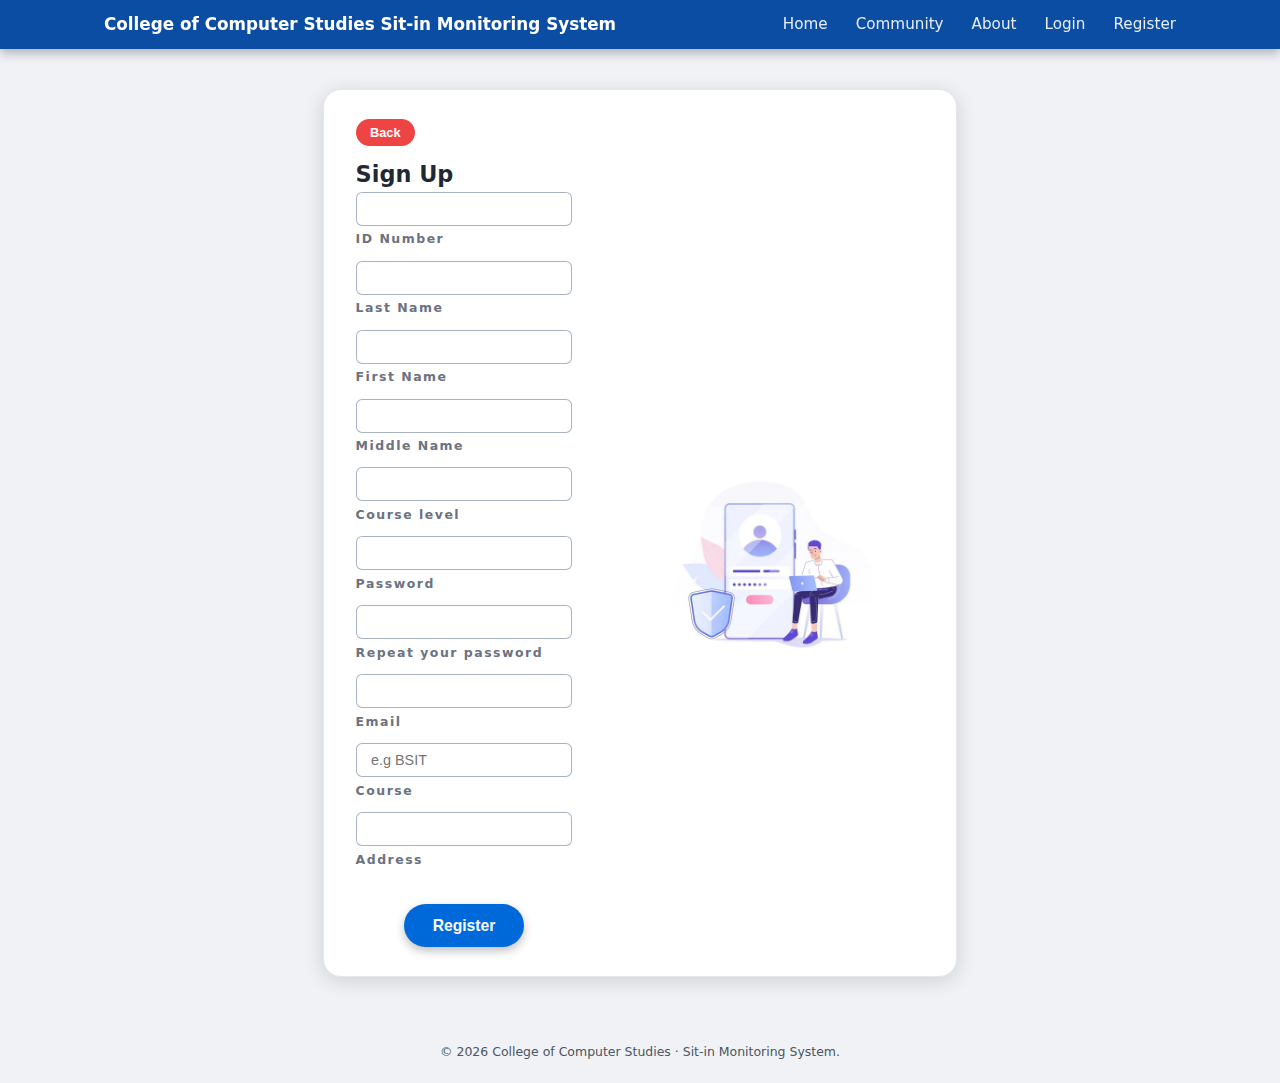
<file: index.html>
<!DOCTYPE html>
<html lang="en">

<head>
  <meta charset="UTF-8" />
  <meta name="viewport" content="width=device-width, initial-scale=1.0" />
  <title>CCS Sit‑in | Radiant Landing</title>
  <link rel="stylesheet" href="Sit-in/styles.css" />
  <link rel="stylesheet" href="styles.css" />
</head>

<body>
  <div class="page-shell">
    <!-- Top navigation -->
    <header class="nav">
      <div class="nav-inner">
        <a href="index.html" class="nav-brand">
          College of Computer Studies Sit‑in Monitoring System
        </a>
        <nav class="nav-links">
          <a href="index.html" class="nav-link nav-link">Home</a>
          <a href="#community" class="nav-link">Community</a>
          <a href="#about" class="nav-link">About</a>
          <a href="login.html" class="nav-link">Login</a>
          <a href="#register" class="nav-link">Register</a>
        </nav>
      </div>
    </header>

    <!-- Hero + Registration form -->
    <main class="main">
      <div class="container">
        <section class="hero">  
          <aside class="hero-visual" id="register">
            <div class="card card--centered">
              <button type="button" class="btn btn-back" onclick="history.back()">
                Back
              </button>
              <h2 class="card-title">Sign Up</h2>
          
              <div class="card-content">
              <form id="registration-form" class="form-grid form-grid--single form--labels-below" novalidate>
                <div class="field">
                  <label for="studentId">ID Number</label>
                  <input
                    id="studentId"
                    name="studentId"
                    type="text"
                    class="input"
                    required
                  />
                </div>

                <div class="field">
                  <label for="fullName">Last Name</label>
                  <input
                    id="lastName"
                    name="lastName"
                    type="text"
                    class="input"
                    required
                  />
                </div>

                <div class="field">
                  <label for="fullName">First Name</label>
                  <input
                    id="firstName"
                    name="firstName"
                    type="text"
                    class="input"
                    required
                  />
                </div>

                <div class="field">
                  <label for="fullName">Middle Name</label>
                  <input
                    id="middleName"
                    name="middleName"
                    type="text"
                    class="input"
                    required
                  />
                </div>

                <div class="field">
                  <label for="course">Course level</label>
                  <input
                    id="course"
                    name="course"
                    type="text"
                    class="input"
                    required
                  />
                </div>

                <div class="field">
                  <label for="course">Password</label>
                  <input
                    id="password"
                    name="password"
                    type="password"
                    class="input"
                    required
                  />
                </div>

                <div class="field">
                  <label for="course">Repeat your password</label>
                  <input
                    id="password"
                    name="password"
                    type="text"
                    class="input"
                    required
                  />
                </div>

                <div class="field">
                  <label for="email">Email</label>
                  <input
                    id="email"
                    name="email"
                    type="email"
                    class="input"
                    required
                  />
                </div>

                <div class="field">
                  <label for="password">Course</label>
                  <input
                    id="password"
                    name="password"
                    type="password"
                    class="input"
                    minlength="6"
                    placeholder="e.g BSIT"
                    required
                  />
                </div>

                <div class="field">
                  <label for="confirmPassword">Address</label>
                  <input
                    id="addreess"
                    name="address"
                    type="password"
                    class="input"
                    required
                  />
                </div>

                <div class="form-footer">
                  <button type="submit" class="btn btn-primary btn-lg">
                    Register
                  </button>
                </div>
              </form>
              <div class="card-visual" aria-hidden="true">
                <img src="image/vector image.jpg" alt="Registration illustration" />
              </div>
              </div>
            </div>
          </aside>
        </section>

        <!-- Simple anchor targets for nav links -->
        <section id="community" aria-label="Community information" hidden></section>
        <section id="about" aria-label="About CCS Sit‑in Monitoring System" hidden></section>
      </div>
    </main>

    <footer class="footer">
      &copy; <span data-year></span> College of Computer Studies · Sit‑in Monitoring System.
    </footer>
  </div>

  <script src="assets/app.js"></script>
</body>

</html>
</file>
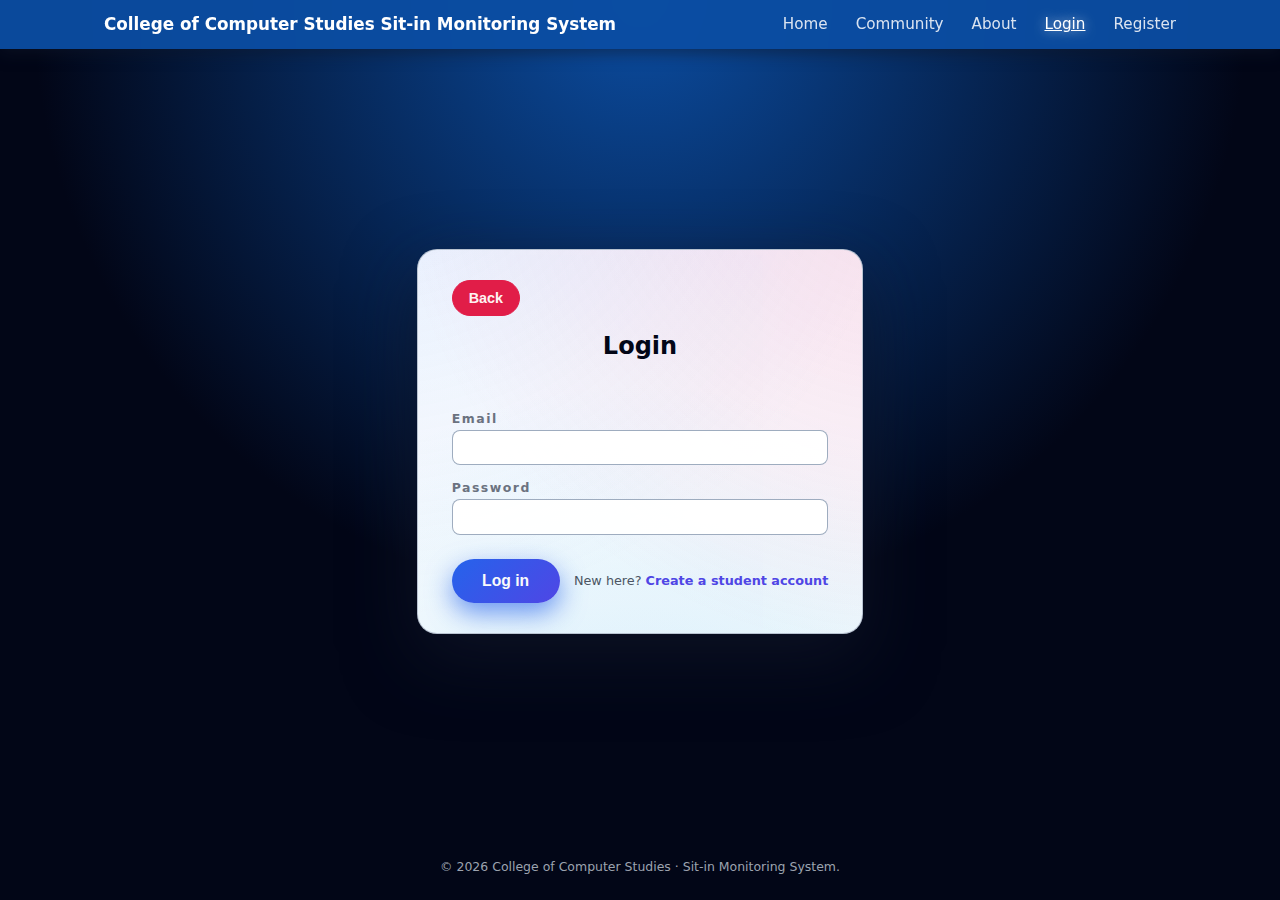
<file: login.html>
<!DOCTYPE html>
<html lang="en">

<head>
  <meta charset="UTF-8" />
  <meta name="viewport" content="width=device-width, initial-scale=1.0" />
  <title>CCS Sit‑in | Login</title>
  <link rel="stylesheet" href="assets/styles.css" />
</head>

<body>
  <div class="page-shell">
    <header class="nav">
      <div class="nav-inner">
        <a href="index.html" class="nav-brand">
          College of Computer Studies Sit‑in Monitoring System
        </a>
        <nav class="nav-links">
          <a href="index.html" class="nav-link">Home</a>
          <a href="#" class="nav-link">Community</a>
          <a href="#" class="nav-link">About</a>
          <a href="login.html" class="nav-link nav-link--active">Login</a>
          <a href="register.html" class="nav-link">Register</a>
        </nav>
      </div>
    </header>

    <main class="main">
      <div class="auth-layout">
        <section class="card">
          <button type="button" class="btn btn-outline" onclick="history.back()" style="margin-bottom: 1rem; padding-inline: 1rem; background:#e11d48; border-color:#e11d48;">
            Back
          </button>
          <h2 class="card-title" style="text-align: center; margin-bottom: 1.4rem;">Login</h2>

          <div id="loginStatus"></div>

          <form id="loginForm" class="form" novalidate>
            <div class="form-grid form-grid--single">
              <div class="field">
                <label for="email">Email</label>
                <input class="input" type="email" id="email" name="email" required />
              </div>
              <div class="field">
                <label for="password">Password</label>
                <input class="input" type="password" id="password" name="password" required />
              </div>
            </div>

            <div class="form-footer">
              <button type="submit" class="btn btn-primary btn-lg">Log in</button>
              <p class="muted-link">
                New here?
                <a href="register.html">Create a student account</a>
              </p>
            </div>
          </form>
        </section>
      </div>
    </main>

    <footer class="footer">
      &copy; <span data-year></span> College of Computer Studies · Sit‑in Monitoring System.
    </footer>
  </div>

  <script src="assets/app.js"></script>
</body>

</html>
</file>
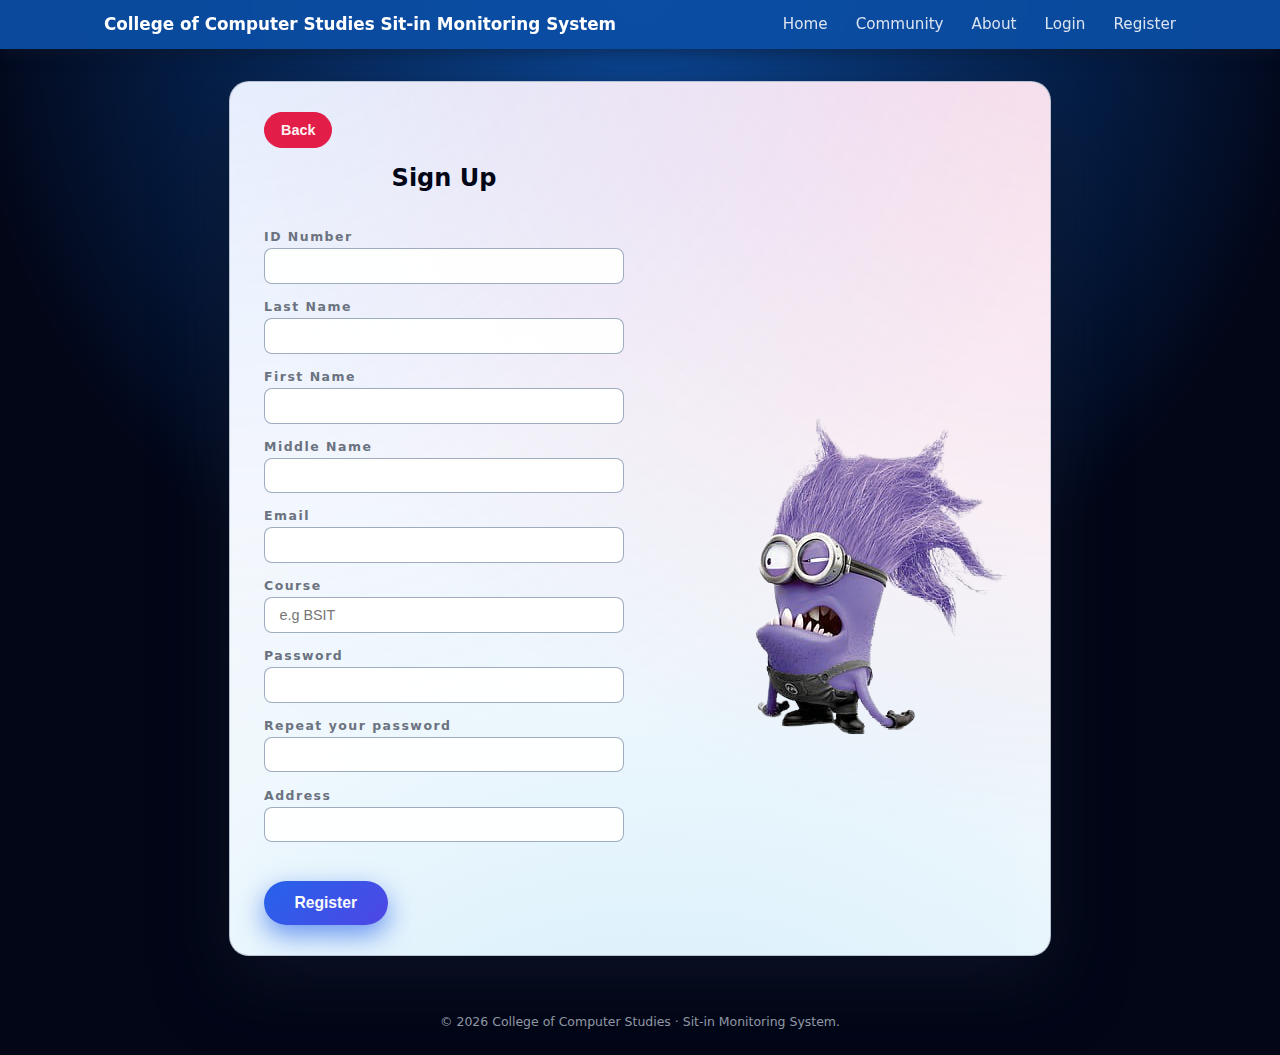
<file: register.html>
<!DOCTYPE html>
<html lang="en">

<head>
  <meta charset="UTF-8" />
  <meta name="viewport" content="width=device-width, initial-scale=1.0" />
  <title>CCS Sit‑in | Register</title>
  <link rel="stylesheet" href="assets/styles.css" />
</head>

<body>
  <div class="page-shell">
    <!-- Top navigation -->
    <header class="nav">
      <div class="nav-inner">
        <a href="index.html" class="nav-brand">
          College of Computer Studies Sit‑in Monitoring System
        </a>
        <nav class="nav-links">
          <a href="index.html" class="nav-link nav-link">Home</a>
          <a href="#community" class="nav-link">Community</a>
          <a href="#about" class="nav-link">About</a>
          <a href="login.html" class="nav-link">Login</a>
          <a href="#register" class="nav-link">Register</a>
        </nav>
      </div>
    </header>

    <!-- Hero + Registration form -->
    <main class="main">
      <div class="auth-layout">
        <section class="card">
              <button type="button" class="btn btn-outline" onclick="history.back()" style="margin-bottom: 1rem; padding-inline: 1rem; background:#e11d48; border-color:#e11d48;">
                Back
              </button>
              <div style="display: grid; grid-template-columns: 1fr 1fr; gap: 2rem; align-items: center;">
                <div>
                  <h2 class="card-title" style="text-align: center; margin-bottom: 1.4rem;">Sign Up</h2>
              
              <form id="registration-form" class="form form-grid form-grid--single" novalidate>
                <div id="registerStatus"></div>
                
                <div class="field">
                  <label for="studentId">ID Number</label>
                  <input
                    id="studentId"
                    name="studentId"
                    type="text"
                    class="input"
                    required
                  />
                </div>

                <div class="field">
                  <label for="lastName">Last Name</label>
                  <input
                    id="lastName"
                    name="lastName"
                    type="text"
                    class="input"
                    required
                  />
                </div>

                <div class="field">
                  <label for="firstName">First Name</label>
                  <input
                    id="firstName"
                    name="firstName"
                    type="text"
                    class="input"
                    required
                  />
                </div>

                <div class="field">
                  <label for="middleName">Middle Name</label>
                  <input
                    id="middleName"
                    name="middleName"
                    type="text"
                    class="input"
                    required
                  />
                </div>

                <div class="field">
                  <label for="email">Email</label>
                  <input
                    id="email"
                    name="email"
                    type="email"
                    class="input"
                    required
                  />
                </div>

                <div class="field">
                  <label for="course">Course</label>
                  <input
                    id="course"
                    name="course"
                    type="text"
                    class="input"
                    minlength="6"
                    placeholder="e.g BSIT"
                    required
                  />
                </div>

                <div class="field">
                  <label for="password">Password</label>
                  <input
                    id="password"
                    name="password"
                    type="password"
                    class="input"
                    required
                  />
                </div>

                <div class="field">
                  <label for="confirmPassword">Repeat your password</label>
                  <input
                    id="confirmPassword"
                    name="confirmPassword"
                    type="password"
                    class="input"
                    required
                  />
                </div>

                <div class="field">
                  <label for="address">Address</label>
                  <input
                    id="addreess"
                    name="address"
                    type="text"
                    class="input"
                    required
                  />
                </div>

                <div class="form-footer">
                  <button type="submit" class="btn btn-primary btn-lg">
                    Register
                  </button>
                </div>
              </form>
                </div>
                <div class="card-visual" aria-hidden="true">
                  <img src="image/minion.png" alt="Registration illustration" style="max-width: 100%; height: auto; border-radius: 8px;" />
                </div>
              </div>
        </section>
      </div>
    </main>

    <footer class="footer">
      &copy; <span data-year></span> College of Computer Studies · Sit‑in Monitoring System.
    </footer>
  </div>

  <script src="assets/app.js"></script>
</body>

</html>
</file>
<file: Sit-in/styles.css>
/* Base layout */
*,
*::before,
*::after {
  box-sizing: border-box;
  margin: 0;
  padding: 0;
}

body {
  font-family: system-ui, -apple-system, BlinkMacSystemFont, "Segoe UI", sans-serif;
  background: #f0f2f5;
  min-height: 100vh;
  color: #1f2933;
}

a {
  text-decoration: none;
  color: inherit;
}

.page-shell {
  min-height: 100vh;
  display: flex;
  flex-direction: column;
}

/* Top blue bar – matches screenshot style */
.nav {
  position: sticky;
  top: 0;
  z-index: 20;
  background: #0b4da2;
  color: #ffffff;
  box-shadow: 0 4px 10px rgba(15, 23, 42, 0.3);
}

.nav-inner {
  max-width: 1120px;
  margin: 0 auto;
  padding: 0.9rem 1.5rem;
  display: flex;
  align-items: center;
  justify-content: space-between;
}

/* Site title on the left */
.nav-brand {
  font-weight: 600;
  font-size: 1.05rem;
}

.nav-brand span {
  font-weight: 500;
}

.nav-links {
  display: flex;
  align-items: center;
  gap: 1.75rem;
  font-size: 0.95rem;
}

.nav-link {
  font-size: 0.95rem;
  opacity: 0.9;
  transition: opacity 0.15s ease;
}

.nav-link:hover,
.nav-link--active {
  opacity: 1;
  text-decoration: underline;
}

.nav-cta {
  display: flex;
  gap: 0.75rem;
}

.btn {
  display: inline-flex;
  align-items: center;
  justify-content: center;
  border-radius: 999px;
  padding: 0.55rem 1.2rem;
  border: none;
  font-weight: 600;
  cursor: pointer;
  font-size: 0.9rem;
  transition: transform 0.15s ease, box-shadow 0.15s ease, background 0.15s ease,
    color 0.15s ease;
}

.btn-outline {
  background: transparent;
  color: #ffffff;
  border: 1px solid rgba(255, 255, 255, 0.7);
}

.btn-outline:hover {
  background: rgba(15, 23, 42, 0.35);
  box-shadow: 0 10px 22px rgba(15, 23, 42, 0.38);
  transform: translateY(-1px);
}

.btn-primary {
  background: #0069d9;
  color: #f9fafb;
  box-shadow: 0 4px 10px rgba(0, 0, 0, 0.25);
}

.btn-primary:hover {
  transform: translateY(-1px);
  box-shadow: 0 18px 38px rgba(79, 70, 229, 0.7);
}

.btn-lg {
  padding: 0.8rem 1.8rem;
  font-size: 0.98rem;
}

.main {
  flex: 1;
  display: flex;
  align-items: center;
  justify-content: center;
  padding: 2.5rem 1.5rem 3rem;
}

.container {
  width: 100%;
  max-width: 1120px;
  display: grid;
  gap: 2.5rem;
}

/* Landing page – simple white panel like the screenshot */
.landing-main {
  flex: 1;
  display: flex;
  align-items: flex-start;
  justify-content: center;
  padding: 2.5rem 1.5rem;
}

.landing-panel {
  width: 100%;
  max-width: 1120px;
  min-height: 420px;
  background: #ffffff;
  border-radius: 0;
  box-shadow: none;
}

.hero {
  display: flex;
  align-items: center;
  justify-content: center;
}

.hero-content {
  color: #0f172a;
}

.hero-eyebrow {
  display: inline-flex;
  align-items: center;
  padding: 0.25rem 0.7rem;
  border-radius: 999px;
  background: rgba(15, 23, 42, 0.06);
  font-size: 0.78rem;
  text-transform: none;
  letter-spacing: 0.08em;
  color: #4b5563;
  gap: 0.45rem;
}

.hero-eyebrow-dot {
  width: 7px;
  height: 7px;
  border-radius: 999px;
  background: conic-gradient(from 0deg, #22c55e, #facc15, #ef4444, #22c55e);
}

.hero-title {
  margin-top: 1.1rem;
  font-size: clamp(2.2rem, 2.7vw + 1rem, 3.1rem);
  line-height: 1.05;
  font-weight: 800;
}

.hero-title span {
  background: linear-gradient(90deg, #f97316, #ec4899, #6366f1);
  background-clip: text;
  -webkit-background-clip: text;
  color: transparent;
}

.hero-subtitle {
  margin-top: 0.85rem;
  font-size: 0.98rem;
  max-width: 30rem;
  color: #4b5563;
}

.hero-metrics {
  display: flex;
  flex-wrap: wrap;
  gap: 1.5rem;
  margin-top: 1.6rem;
}

.metric {
  min-width: 110px;
}

.metric-value {
  font-weight: 800;
  font-size: 1.4rem;
}

.metric-label {
  font-size: 0.8rem;
  text-transform: none;
  letter-spacing: 0.09em;
  color: #6b7280;
}

.hero-actions {
  display: flex;
  flex-wrap: wrap;
  gap: 1rem;
  margin-top: 2.1rem;
  align-items: center;
}

.hero-note {
  font-size: 0.8rem;
  color: #4b5563;
}

.hero-visual {
  justify-self: center;
  display: flex;
  justify-content: center;
}

.glass-card {
  border-radius: 24px;
  padding: 1.7rem;
  background: radial-gradient(circle at top left, rgba(255, 255, 255, 0.85), rgba(255, 255, 255, 0.7));
  box-shadow: 0 24px 60px rgba(15, 23, 42, 0.35);
  border: 1px solid rgba(148, 163, 184, 0.4);
  position: relative;
  overflow: hidden;
}

.glass-card::before {
  content: "";
  position: absolute;
  inset: -120px;
  background-image: radial-gradient(circle at 15% 15%, rgba(59, 130, 246, 0.16), transparent 60%),
    radial-gradient(circle at 80% 0%, rgba(236, 72, 153, 0.2), transparent 55%),
    radial-gradient(circle at 30% 120%, rgba(249, 115, 22, 0.25), transparent 60%);
  opacity: 0.9;
  pointer-events: none;
}

.glass-inner {
  position: relative;
  display: grid;
  gap: 1.1rem;
  color: #0f172a;
}

.glow-pill {
  display: inline-flex;
  align-items: center;
  gap: 0.4rem;
  padding: 0.3rem 0.8rem;
  border-radius: 999px;
  background: rgba(15, 23, 42, 0.65);
  color: #e5e7eb;
  font-size: 0.75rem;
  width: fit-content;
}

.glow-pill-dot {
  width: 9px;
  height: 9px;
  border-radius: 999px;
  background: radial-gradient(circle at 30% 30%, #bbf7d0 0, #22c55e 35%, #15803d 100%);
  box-shadow: 0 0 10px rgba(22, 163, 74, 0.8);
}

.session-stat {
  display: flex;
  justify-content: space-between;
  align-items: baseline;
}

.session-stat-main {
  font-weight: 700;
  font-size: 2.1rem;
}

.session-stat-label {
  font-size: 0.85rem;
  color: #6b7280;
}

.session-badges {
  display: flex;
  flex-wrap: wrap;
  gap: 0.4rem;
  margin-top: 0.6rem;
}

.session-badge {
  font-size: 0.7rem;
  padding: 0.2rem 0.7rem;
  border-radius: 999px;
  background: rgba(15, 23, 42, 0.06);
  color: #374151;
}

.avatar-row {
  display: flex;
  align-items: center;
  justify-content: space-between;
  margin-top: 1.4rem;
}

.avatars {
  display: flex;
}

.avatar {
  width: 32px;
  height: 32px;
  border-radius: 999px;
  border: 2px solid #f9fafb;
  background: linear-gradient(135deg, #4f46e5, #a855f7);
  display: flex;
  align-items: center;
  justify-content: center;
  color: #f9fafb;
  font-size: 0.8rem;
  font-weight: 600;
  box-shadow: 0 8px 18px rgba(55, 65, 81, 0.4);
}

.avatar:nth-child(2) {
  background: linear-gradient(135deg, #ec4899, #f97316);
  transform: translateX(-10px);
}

.avatar:nth-child(3) {
  background: linear-gradient(135deg, #22c55e, #0ea5e9);
  transform: translateX(-20px);
}

.avatar-count {
  font-size: 0.8rem;
  color: #4b5563;
}

.floating-card {
  position: absolute;
  right: 1.4rem;
  bottom: 1.6rem;
  padding: 0.7rem 0.9rem;
  border-radius: 16px;
  background: rgba(15, 23, 42, 0.92);
  color: #e5e7eb;
  font-size: 0.7rem;
  display: flex;
  align-items: center;
  gap: 0.6rem;
  box-shadow: 0 16px 35px rgba(15, 23, 42, 0.8);
}

.floating-dot {
  width: 9px;
  height: 9px;
  border-radius: 999px;
  background: radial-gradient(circle at 30% 30%, #bef264 0, #84cc16 40%, #3f6212 100%);
  box-shadow: 0 0 10px rgba(132, 204, 22, 0.9);
}

.floating-label {
  text-transform: none;
  letter-spacing: 0.12em;
  font-size: 0.65rem;
  opacity: 0.85;
}

/* Forms */
.page-header {
  max-width: 1120px;
  margin: 1.8rem auto 0.75rem;
  padding: 0 1.5rem;
}

.page-kicker {
  font-size: 0.78rem;
  text-transform: none;
  letter-spacing: 0.09em;
  color: #4b5563;
  display: flex;
  align-items: center;
  gap: 0.35rem;
}

.page-kicker-bar {
  width: 26px;
  height: 2px;
  border-radius: 999px;
  background: linear-gradient(90deg, #f97316, #ec4899, #6366f1);
}

.page-title {
  margin-top: 0.55rem;
  font-weight: 800;
  font-size: 1.65rem;
  color: #111827;
}

.auth-layout {
  max-width: 900px;
  margin: 0 auto;
  display: grid;
  grid-template-columns: minmax(0, 3fr) minmax(0, 2.4fr);
  gap: 2.5rem;
  align-items: stretch;
}

.card {
  border-radius: 18px;
  padding: 1.8rem 2rem;
  background: #ffffff;
  box-shadow: 0 4px 20px rgba(15, 23, 42, 0.15);
  border: 1px solid #e5e7eb;
}

.card-title {
  font-size: 1.4rem;
  font-weight: 700;
  margin-bottom: 0.3rem;
}

.card--centered {
  max-width: 480px;
  width: 100%;
  margin: 0 auto;
  text-align: left;
}

.card--centered {
  position: relative;
  overflow: hidden;
  max-width: 760px;
  width: 100%;
  margin: 0 auto;
  text-align: left;
  background: #ffffff;
}

/* Two-column card: form on the left, illustration on the right */
.card-content {
  display: flex;
  gap: 2rem;
  align-items: center;
}
.card-content form {
  flex: 1 1 420px;
}

.card-visual {
  flex: 0 0 320px;
  display: flex;
  align-items: center;
  justify-content: flex-end;
  padding-right: 0.6rem;
}
.card-visual img {
  max-width: 280px;
  height: auto;
  display: block;
  object-fit: contain;
}

.card--centered .form-grid {
  text-align: left;
}

.card--centered .form-footer {
  justify-content: center;
}

.btn-back {
  background: #ef4444;
  color: #ffffff;
  padding: 0.4rem 0.9rem;
  border-radius: 999px;
  font-size: 0.8rem;
  margin-bottom: 0.9rem;
}

.btn-back:hover {
  background: #dc2626;
}

.card-subtitle {
  font-size: 0.9rem;
  color: #4b5563;
  margin-bottom: 1.4rem;
}

.form-grid {
  display: grid;
  gap: 0.9rem 1.1rem;
  grid-template-columns: repeat(2, minmax(0, 1fr));
}

.form-grid--single {
  grid-template-columns: minmax(0, 1fr);
}

.field {
  display: flex;
  flex-direction: column;
  gap: 0.25rem;
}

.form--labels-below .field {
  flex-direction: column-reverse;
  align-items: flex-start;
}

.form--labels-below .field label {
  margin-top: 0.1rem;
}

.field label {
  font-size: 0.78rem;
  font-weight: 600;
  text-transform: none;
  letter-spacing: 0.12em;
  color: #6b7280;
}

.input,
.select {
  border-radius: 6px;
  border: 1px solid rgba(148, 163, 184, 0.8);
  padding: 0.5rem 0.9rem;
  font-size: 0.9rem;
  outline: none;
  background: rgba(255, 255, 255, 0.9);
  transition: border-color 0.15s ease, box-shadow 0.15s ease, background 0.15s ease,
    transform 0.08s ease;
}

.input:focus,
.select:focus {
  border-color: #6366f1;
  box-shadow: 0 0 0 1px rgba(129, 140, 248, 0.9), 0 14px 26px rgba(79, 70, 229, 0.28);
  background: #ffffff;
  transform: translateY(-0.5px);
}

.field-helper {
  font-size: 0.76rem;
  color: #6b7280;
}

.field-error {
  font-size: 0.76rem;
  color: #dc2626;
}

.form-footer {
  margin-top: 1.4rem;
  display: flex;
  justify-content: space-between;
  align-items: center;
  gap: 0.75rem;
  flex-wrap: wrap;
}

.muted-link {
  font-size: 0.8rem;
  color: #4b5563;
}

.muted-link a {
  color: #4f46e5;
  font-weight: 600;
}

.muted-link a:hover {
  text-decoration: underline;
}

.status {
  margin-bottom: 0.9rem;
  font-size: 0.84rem;
  padding: 0.55rem 0.9rem;
  border-radius: 999px;
  display: inline-flex;
  align-items: center;
  gap: 0.55rem;
}

.status--success {
  background: rgba(16, 185, 129, 0.1);
  color: #047857;
}

.status--error {
  background: rgba(239, 68, 68, 0.1);
  color: #b91c1c;
}

.status-dot {
  width: 8px;
  height: 8px;
  border-radius: 999px;
  background: currentColor;
}

.side-panel {
  position: relative;
  padding: 2rem 1.8rem;
  border-radius: 18px;
  background: #f8fafc;
  color: #111827;
  overflow: hidden;
  box-shadow: 0 4px 20px rgba(15, 23, 42, 0.08);
}

.side-panel::before {
  content: "";
  position: absolute;
  inset: -120px;
  background-image: none;
  opacity: 0;
  pointer-events: none;
}

.side-panel-inner {
  position: relative;
}

.side-tag {
  display: inline-flex;
  align-items: center;
  gap: 0.4rem;
  padding: 0.25rem 0.75rem;
  border-radius: 999px;
  background: rgba(15, 23, 42, 0.45);
  font-size: 0.75rem;
}

.side-tag-dot {
  width: 8px;
  height: 8px;
  border-radius: 999px;
  background: #4ade80;
  box-shadow: 0 0 10px rgba(74, 222, 128, 0.95);
}

.side-title {
  margin-top: 1.2rem;
  font-size: 1.5rem;
  font-weight: 700;
}

.side-body {
  margin-top: 0.6rem;
  font-size: 0.9rem;
  color: #e5e7eb;
}

.side-list {
  margin-top: 1.1rem;
  font-size: 0.85rem;
}

.side-list li {
  display: flex;
  align-items: center;
  gap: 0.45rem;
  margin-bottom: 0.45rem;
}

.side-list-bullet {
  width: 8px;
  height: 8px;
  border-radius: 999px;
  background: linear-gradient(135deg, #f97316, #ec4899, #6366f1);
}

.side-footer {
  margin-top: 1.3rem;
  font-size: 0.8rem;
  color: #cbd5f5;
}

.footer {
  padding: 1.2rem 1.5rem 1.5rem;
  font-size: 0.78rem;
  color: #4b5563;
  text-align: center;
}

/* Responsive */
@media (max-width: 960px) {
  .hero {
    grid-template-columns: minmax(0, 1fr);
  }

  .hero-visual {
    order: -1;
    width: 100%;
  }

  .auth-layout {
    grid-template-columns: minmax(0, 1fr);
  }

  .side-panel {
    order: -1;
  }
}

@media (max-width: 720px) {
  .nav-inner {
    padding-inline: 1rem;
  }

  .nav-links {
    display: none;
  }

  .main {
    padding-inline: 1rem;
  }

  .card {
    padding: 1.5rem 1.4rem;
  }

  .form-grid {
    grid-template-columns: minmax(0, 1fr);
  }
  .card-content {
    flex-direction: column;
  }
  .card-visual {
    order: -1;
    width: 100%;
  }
}
</file>
<file: styles.css>
/* Base layout */
*,
*::before,
*::after {
  box-sizing: border-box;
  margin: 0;
  padding: 0;
}

body {
  font-family: system-ui, -apple-system, BlinkMacSystemFont, "Segoe UI", sans-serif;
  background: #f0f2f5;
  min-height: 100vh;
  color: #1f2933;
}

a {
  text-decoration: none;
  color: inherit;
}

.page-shell {
  min-height: 100vh;
  display: flex;
  flex-direction: column;
}

/* Top blue bar – matches screenshot style */
.nav {
  position: sticky;
  top: 0;
  z-index: 20;
  background: #0b4da2;
  color: #ffffff;
  box-shadow: 0 4px 10px rgba(15, 23, 42, 0.3);
}

.nav-inner {
  width: 100%;
  padding: 0.9rem 1.5rem;
  display: flex;
  align-items: center;
  justify-content: space-between;
}

/* Site title on the left */
.nav-brand {
  font-weight: 600;
  font-size: 1.05rem;
  flex-shrink: 0;
}

.nav-brand span {
  font-weight: 500;
}

.nav-links {
  display: flex;
  align-items: center;
  gap: 1.75rem;
  font-size: 0.95rem;
}

.nav-link {
  font-size: 0.95rem;
  opacity: 0.9;
  transition: opacity 0.15s ease;
}

.nav-link:hover,
.nav-link--active {
  opacity: 1;
  text-decoration: underline;
}

.nav-cta {
  display: flex;
  gap: 0.75rem;
}

.btn {
  display: inline-flex;
  align-items: center;
  justify-content: center;
  border-radius: 999px;
  padding: 0.55rem 1.2rem;
  border: none;
  font-weight: 600;
  cursor: pointer;
  font-size: 0.9rem;
  transition: transform 0.15s ease, box-shadow 0.15s ease, background 0.15s ease,
    color 0.15s ease;
}

.btn-outline {
  background: transparent;
  color: #ffffff;
  border: 1px solid rgba(255, 255, 255, 0.7);
}

.btn-outline:hover {
  background: rgba(15, 23, 42, 0.35);
  box-shadow: 0 10px 22px rgba(15, 23, 42, 0.38);
  transform: translateY(-1px);
}

.btn-primary {
  background: #0069d9;
  color: #f9fafb;
  box-shadow: 0 4px 10px rgba(0, 0, 0, 0.25);
}

.btn-primary:hover {
  transform: translateY(-1px);
  box-shadow: 0 18px 38px rgba(79, 70, 229, 0.7);
}

.btn-lg {
  padding: 0.8rem 1.8rem;
  font-size: 0.98rem;
}

.main {
  flex: 1;
  display: flex;
  align-items: center;
  justify-content: center;
  padding: 2.5rem 1.5rem 3rem;
}

.container {
  width: 100%;
  max-width: 1120px;
  display: grid;
  gap: 2.5rem;
}

/* Landing page – simple white panel like the screenshot */
.landing-main {
  flex: 1;
  display: flex;
  align-items: flex-start;
  justify-content: center;
  padding: 2.5rem 1.5rem;
}

.landing-panel {
  width: 100%;
  max-width: 1120px;
  min-height: 420px;
  background: #ffffff;
  border-radius: 0;
  box-shadow: none;
}

.hero {
  display: flex;
  align-items: center;
  justify-content: center;
}

.hero-content {
  color: #0f172a;
}

.hero-eyebrow {
  display: inline-flex;
  align-items: center;
  padding: 0.25rem 0.7rem;
  border-radius: 999px;
  background: rgba(15, 23, 42, 0.06);
  font-size: 0.78rem;
  text-transform: none;
  letter-spacing: 0.08em;
  color: #4b5563;
  gap: 0.45rem;
}

.hero-eyebrow-dot {
  width: 7px;
  height: 7px;
  border-radius: 999px;
  background: conic-gradient(from 0deg, #22c55e, #facc15, #ef4444, #22c55e);
}

.hero-title {
  margin-top: 1.1rem;
  font-size: clamp(2.2rem, 2.7vw + 1rem, 3.1rem);
  line-height: 1.05;
  font-weight: 800;
}

.hero-title span {
  background: linear-gradient(90deg, #f97316, #ec4899, #6366f1);
  background-clip: text;
  -webkit-background-clip: text;
  color: transparent;
}

.hero-subtitle {
  margin-top: 0.85rem;
  font-size: 0.98rem;
  max-width: 30rem;
  color: #4b5563;
}

.hero-metrics {
  display: flex;
  flex-wrap: wrap;
  gap: 1.5rem;
  margin-top: 1.6rem;
}

.metric {
  min-width: 110px;
}

.metric-value {
  font-weight: 800;
  font-size: 1.4rem;
}

.metric-label {
  font-size: 0.8rem;
  text-transform: none;
  letter-spacing: 0.09em;
  color: #6b7280;
}

.hero-actions {
  display: flex;
  flex-wrap: wrap;
  gap: 1rem;
  margin-top: 2.1rem;
  align-items: center;
}

.hero-note {
  font-size: 0.8rem;
  color: #4b5563;
}

.hero-visual {
  justify-self: center;
  display: flex;
  justify-content: center;
}

.glass-card {
  border-radius: 24px;
  padding: 1.7rem;
  background: radial-gradient(circle at top left, rgba(255, 255, 255, 0.85), rgba(255, 255, 255, 0.7));
  box-shadow: 0 24px 60px rgba(15, 23, 42, 0.35);
  border: 1px solid rgba(148, 163, 184, 0.4);
  position: relative;
  overflow: hidden;
}

.glass-card::before {
  content: "";
  position: absolute;
  inset: -120px;
  background-image: radial-gradient(circle at 15% 15%, rgba(59, 130, 246, 0.16), transparent 60%),
    radial-gradient(circle at 80% 0%, rgba(236, 72, 153, 0.2), transparent 55%),
    radial-gradient(circle at 30% 120%, rgba(249, 115, 22, 0.25), transparent 60%);
  opacity: 0.9;
  pointer-events: none;
}

.glass-inner {
  position: relative;
  display: grid;
  gap: 1.1rem;
  color: #0f172a;
}

.glow-pill {
  display: inline-flex;
  align-items: center;
  gap: 0.4rem;
  padding: 0.3rem 0.8rem;
  border-radius: 999px;
  background: rgba(15, 23, 42, 0.65);
  color: #e5e7eb;
  font-size: 0.75rem;
  width: fit-content;
}

.glow-pill-dot {
  width: 9px;
  height: 9px;
  border-radius: 999px;
  background: radial-gradient(circle at 30% 30%, #bbf7d0 0, #22c55e 35%, #15803d 100%);
  box-shadow: 0 0 10px rgba(22, 163, 74, 0.8);
}

.session-stat {
  display: flex;
  justify-content: space-between;
  align-items: baseline;
}

.session-stat-main {
  font-weight: 700;
  font-size: 2.1rem;
}

.session-stat-label {
  font-size: 0.85rem;
  color: #6b7280;
}

.session-badges {
  display: flex;
  flex-wrap: wrap;
  gap: 0.4rem;
  margin-top: 0.6rem;
}

.session-badge {
  font-size: 0.7rem;
  padding: 0.2rem 0.7rem;
  border-radius: 999px;
  background: rgba(15, 23, 42, 0.06);
  color: #374151;
}

.avatar-row {
  display: flex;
  align-items: center;
  justify-content: space-between;
  margin-top: 1.4rem;
}

.avatars {
  display: flex;
}

.avatar {
  width: 32px;
  height: 32px;
  border-radius: 999px;
  border: 2px solid #f9fafb;
  background: linear-gradient(135deg, #4f46e5, #a855f7);
  display: flex;
  align-items: center;
  justify-content: center;
  color: #f9fafb;
  font-size: 0.8rem;
  font-weight: 600;
  box-shadow: 0 8px 18px rgba(55, 65, 81, 0.4);
}

.avatar:nth-child(2) {
  background: linear-gradient(135deg, #ec4899, #f97316);
  transform: translateX(-10px);
}

.avatar:nth-child(3) {
  background: linear-gradient(135deg, #22c55e, #0ea5e9);
  transform: translateX(-20px);
}

.avatar-count {
  font-size: 0.8rem;
  color: #4b5563;
}

.floating-card {
  position: absolute;
  right: 1.4rem;
  bottom: 1.6rem;
  padding: 0.7rem 0.9rem;
  border-radius: 16px;
  background: rgba(15, 23, 42, 0.92);
  color: #e5e7eb;
  font-size: 0.7rem;
  display: flex;
  align-items: center;
  gap: 0.6rem;
  box-shadow: 0 16px 35px rgba(15, 23, 42, 0.8);
}

.floating-dot {
  width: 9px;
  height: 9px;
  border-radius: 999px;
  background: radial-gradient(circle at 30% 30%, #bef264 0, #84cc16 40%, #3f6212 100%);
  box-shadow: 0 0 10px rgba(132, 204, 22, 0.9);
}

.floating-label {
  text-transform: none;
  letter-spacing: 0.12em;
  font-size: 0.65rem;
  opacity: 0.85;
}

/* Forms */
.page-header {
  max-width: 1120px;
  margin: 1.8rem auto 0.75rem;
  padding: 0 1.5rem;
}

.page-kicker {
  font-size: 0.78rem;
  text-transform: none;
  letter-spacing: 0.09em;
  color: #4b5563;
  display: flex;
  align-items: center;
  gap: 0.35rem;
}

.page-kicker-bar {
  width: 26px;
  height: 2px;
  border-radius: 999px;
  background: linear-gradient(90deg, #f97316, #ec4899, #6366f1);
}

.page-title {
  margin-top: 0.55rem;
  font-weight: 800;
  font-size: 1.65rem;
  color: #111827;
}

.auth-layout {
  max-width: 900px;
  margin: 0 auto;
  display: grid;
  grid-template-columns: minmax(0, 3fr) minmax(0, 2.4fr);
  gap: 2.5rem;
  align-items: stretch;
}

.card {
  border-radius: 18px;
  padding: 1.8rem 2rem;
  background: #ffffff;
  box-shadow: 0 4px 20px rgba(15, 23, 42, 0.15);
  border: 1px solid #e5e7eb;
}

.card-title {
  font-size: 1.4rem;
  font-weight: 700;
  margin-bottom: 0.3rem;
}

.card--centered {
  max-width: 480px;
  width: 100%;
  margin: 0 auto;
  text-align: left;
}

.card--centered {
  position: relative;
  overflow: hidden;
  max-width: 760px;
  width: 100%;
  margin: 0 auto;
  text-align: left;
  background: #ffffff;
}

/* Two-column card: form on the left, illustration on the right */
.card-content {
  display: flex;
  gap: 2rem;
  align-items: center;
}
.card-content form {
  flex: 1 1 420px;
}

.card-visual {
  flex: 0 0 320px;
  display: flex;
  align-items: center;
  justify-content: flex-end;
  padding-right: 0.6rem;
}
.card-visual img {
  max-width: 280px;
  height: auto;
  display: block;
  object-fit: contain;
}

.card--centered .form-grid {
  text-align: left;
}

.card--centered .form-footer {
  justify-content: center;
}

.btn-back {
  background: #ef4444;
  color: #ffffff;
  padding: 0.4rem 0.9rem;
  border-radius: 999px;
  font-size: 0.8rem;
  margin-bottom: 0.9rem;
}

.btn-back:hover {
  background: #dc2626;
}

.card-subtitle {
  font-size: 0.9rem;
  color: #4b5563;
  margin-bottom: 1.4rem;
}

.form-grid {
  display: grid;
  gap: 0.9rem 1.1rem;
  grid-template-columns: repeat(2, minmax(0, 1fr));
}

.form-grid--single {
  grid-template-columns: minmax(0, 1fr);
}

.field {
  display: flex;
  flex-direction: column;
  gap: 0.25rem;
}

.form--labels-below .field {
  flex-direction: column-reverse;
  align-items: flex-start;
}

.form--labels-below .field label {
  margin-top: 0.1rem;
}

.field label {
  font-size: 0.78rem;
  font-weight: 600;
  text-transform: none;
  letter-spacing: 0.12em;
  color: #6b7280;
}

.input,
.select {
  border-radius: 6px;
  border: 1px solid rgba(148, 163, 184, 0.8);
  padding: 0.5rem 0.9rem;
  font-size: 0.9rem;
  outline: none;
  background: rgba(255, 255, 255, 0.9);
  transition: border-color 0.15s ease, box-shadow 0.15s ease, background 0.15s ease,
    transform 0.08s ease;
}

.input:focus,
.select:focus {
  border-color: #6366f1;
  box-shadow: 0 0 0 1px rgba(129, 140, 248, 0.9), 0 14px 26px rgba(79, 70, 229, 0.28);
  background: #ffffff;
  transform: translateY(-0.5px);
}

.field-helper {
  font-size: 0.76rem;
  color: #6b7280;
}

.field-error {
  font-size: 0.76rem;
  color: #dc2626;
}

.form-footer {
  margin-top: 1.4rem;
  display: flex;
  justify-content: space-between;
  align-items: center;
  gap: 0.75rem;
  flex-wrap: wrap;
}

.muted-link {
  font-size: 0.8rem;
  color: #4b5563;
}

.muted-link a {
  color: #4f46e5;
  font-weight: 600;
}

.muted-link a:hover {
  text-decoration: underline;
}

.status {
  margin-bottom: 0.9rem;
  font-size: 0.84rem;
  padding: 0.55rem 0.9rem;
  border-radius: 999px;
  display: inline-flex;
  align-items: center;
  gap: 0.55rem;
}

.status--success {
  background: rgba(16, 185, 129, 0.1);
  color: #047857;
}

.status--error {
  background: rgba(239, 68, 68, 0.1);
  color: #b91c1c;
}

.status-dot {
  width: 8px;
  height: 8px;
  border-radius: 999px;
  background: currentColor;
}

.side-panel {
  position: relative;
  padding: 2rem 1.8rem;
  border-radius: 18px;
  background: #f8fafc;
  color: #111827;
  overflow: hidden;
  box-shadow: 0 4px 20px rgba(15, 23, 42, 0.08);
}

.side-panel::before {
  content: "";
  position: absolute;
  inset: -120px;
  background-image: none;
  opacity: 0;
  pointer-events: none;
}

.side-panel-inner {
  position: relative;
}

.side-tag {
  display: inline-flex;
  align-items: center;
  gap: 0.4rem;
  padding: 0.25rem 0.75rem;
  border-radius: 999px;
  background: rgba(15, 23, 42, 0.45);
  font-size: 0.75rem;
}

.side-tag-dot {
  width: 8px;
  height: 8px;
  border-radius: 999px;
  background: #4ade80;
  box-shadow: 0 0 10px rgba(74, 222, 128, 0.95);
}

.side-title {
  margin-top: 1.2rem;
  font-size: 1.5rem;
  font-weight: 700;
}

.side-body {
  margin-top: 0.6rem;
  font-size: 0.9rem;
  color: #e5e7eb;
}

.side-list {
  margin-top: 1.1rem;
  font-size: 0.85rem;
}

.side-list li {
  display: flex;
  align-items: center;
  gap: 0.45rem;
  margin-bottom: 0.45rem;
}

.side-list-bullet {
  width: 8px;
  height: 8px;
  border-radius: 999px;
  background: linear-gradient(135deg, #f97316, #ec4899, #6366f1);
}

.side-footer {
  margin-top: 1.3rem;
  font-size: 0.8rem;
  color: #cbd5f5;
}

.footer {
  padding: 1.2rem 1.5rem 1.5rem;
  font-size: 0.78rem;
  color: #4b5563;
  text-align: center;
}

/* Responsive */
@media (max-width: 960px) {
  .hero {
    grid-template-columns: minmax(0, 1fr);
  }

  .hero-visual {
    order: -1;
    width: 100%;
  }

  .auth-layout {
    grid-template-columns: minmax(0, 1fr);
  }

  .side-panel {
    order: -1;
  }
}

@media (max-width: 720px) {
  .nav-inner {
    padding-inline: 1rem;
  }

  .nav-links {
    display: none;
  }

  .main {
    padding-inline: 1rem;
  }

  .card {
    padding: 1.5rem 1.4rem;
  }

  .form-grid {
    grid-template-columns: minmax(0, 1fr);
  }
  .card-content {
    flex-direction: column;
  }
  .card-visual {
    order: -1;
    width: 100%;
  }
}
</file>
<file: assets/styles.css>
/* Base layout for login page */
*,
*::before,
*::after {
  box-sizing: border-box;
  margin: 0;
  padding: 0;
}

body {
  font-family: system-ui, -apple-system, BlinkMacSystemFont, "Segoe UI", sans-serif;
  min-height: 100vh;
  color: #0f172a;
  background: radial-gradient(circle at top, #0b4da2 0, #020617 55%, #020617 100%);
  display: flex;
}

a {
  text-decoration: none;
  color: inherit;
}

.page-shell {
  min-height: 100vh;
  display: flex;
  flex-direction: column;
  width: 100%;
}

/* Top navigation */
.nav {
  position: sticky;
  top: 0;
  z-index: 20;
  background: rgba(11, 77, 162, 0.95);
  color: #ffffff;
  backdrop-filter: blur(12px);
  box-shadow: 0 4px 16px rgba(15, 23, 42, 0.55);
}

.nav-inner {
  max-width: 1120px;
  margin: 0 auto;
  padding: 0.9rem 1.5rem;
  display: flex;
  align-items: center;
  justify-content: space-between;
}

.nav-brand {
  font-weight: 600;
  font-size: 1.05rem;
}

.nav-links {
  display: flex;
  align-items: center;
  gap: 1.75rem;
  font-size: 0.95rem;
}

.nav-link {
  font-size: 0.95rem;
  opacity: 0.85;
  transition: opacity 0.15s ease, text-shadow 0.15s ease;
}

.nav-link:hover,
.nav-link--active {
  opacity: 1;
  text-decoration: underline;
  text-shadow: 0 0 12px rgba(248, 250, 252, 0.75);
}

/* Buttons */
.btn {
  display: inline-flex;
  align-items: center;
  justify-content: center;
  border-radius: 999px;
  padding: 0.55rem 1.2rem;
  border: none;
  font-weight: 600;
  cursor: pointer;
  font-size: 0.9rem;
  transition: transform 0.15s ease, box-shadow 0.15s ease, background 0.15s ease,
    color 0.15s ease, border-color 0.15s ease;
}

.btn-outline {
  background: transparent;
  color: #fef2f2;
  border: 1px solid rgba(248, 250, 252, 0.7);
}

.btn-outline:hover {
  background: rgba(248, 113, 113, 0.16);
  border-color: #fecaca;
  box-shadow: 0 14px 32px rgba(127, 29, 29, 0.55);
  transform: translateY(-1px);
}

.btn-primary {
  background: linear-gradient(135deg, #2563eb, #4f46e5);
  color: #f9fafb;
  box-shadow: 0 10px 26px rgba(37, 99, 235, 0.65);
}

.btn-primary:hover {
  transform: translateY(-1px);
  box-shadow: 0 18px 40px rgba(59, 130, 246, 0.85);
}

.btn-lg {
  padding: 0.8rem 1.9rem;
  font-size: 0.98rem;
}

/* Main layout */
.main {
  flex: 1;
  display: flex;
  align-items: center;        /* center vertically */
  justify-content: center;    /* center horizontally */
  padding: 2rem 1.5rem 2.4rem;
}

.auth-layout {
  width: 100%;
  max-width: 900px;
  display: grid;
  grid-template-columns: minmax(0, 1fr);
  gap: 2.5rem;
  align-items: center;        /* vertically center items inside grid */
  justify-items: center;
}

/* Login card */
.card {
  border-radius: 20px;
  padding: 1.9rem 2.1rem;
  background: radial-gradient(circle at top left, #ffffff, #f8fafc);
  box-shadow: 0 24px 70px rgba(15, 23, 42, 0.7);
  border: 1px solid rgba(148, 163, 184, 0.65);
  position: relative;
  overflow: hidden;
}

.card::before {
  content: "";
  position: absolute;
  inset: -120px;
  background-image:
    radial-gradient(circle at 10% -10%, rgba(59, 130, 246, 0.18), transparent 60%),
    radial-gradient(circle at 90% 0%, rgba(236, 72, 153, 0.2), transparent 60%),
    radial-gradient(circle at 50% 120%, rgba(56, 189, 248, 0.25), transparent 60%);
  opacity: 0.9;
  pointer-events: none;
}

.card > * {
  position: relative;
}

.card-title {
  font-size: 1.5rem;
  font-weight: 700;
  text-align: center;
  margin-bottom: 1.4rem;
  color: #020617;
}

.btn-back {
  background: #e11d48;
  color: #fef2f2;
  padding-inline: 1rem;
  margin-bottom: 1rem;
  border-radius: 999px;
  border: 1px solid #fb7185;
}

.btn-back:hover {
  background: #be123c;
}

/* Form elements */
.form {
  margin-top: 0.2rem;
}

.form-grid {
  display: grid;
  grid-template-columns: minmax(0, 1fr);
  gap: 0.95rem;
}

.field {
  display: flex;
  flex-direction: column;
  gap: 0.25rem;
}

.field label {
  font-size: 0.78rem;
  font-weight: 600;
  text-transform: none;
  letter-spacing: 0.12em;
  color: #6b7280;
}

.input {
  border-radius: 8px;
  border: 1px solid rgba(148, 163, 184, 0.9);
  padding: 0.55rem 0.9rem;
  font-size: 0.9rem;
  outline: none;
  background: rgba(255, 255, 255, 0.95);
  transition: border-color 0.15s ease, box-shadow 0.15s ease, background 0.15s ease,
    transform 0.08s ease;
}

.input:focus {
  border-color: #6366f1;
  box-shadow: 0 0 0 1px rgba(129, 140, 248, 0.9), 0 14px 26px rgba(79, 70, 229, 0.32);
  background: #ffffff;
  transform: translateY(-0.5px);
}

.form-footer {
  margin-top: 1.5rem;
  display: flex;
  align-items: center;
  justify-content: space-between;
  gap: 0.9rem;
  flex-wrap: wrap;
}

.muted-link {
  font-size: 0.8rem;
  color: #4b5563;
}

.muted-link a {
  color: #4f46e5;
  font-weight: 600;
}

.muted-link a:hover {
  text-decoration: underline;
}

#loginStatus {
  min-height: 1.2rem;
  margin-bottom: 0.6rem;
}

/* Side panel */
.side-panel {
  display: none;
  position: relative;
  border-radius: 20px;
  padding: 2rem 1.9rem;
  background: radial-gradient(circle at top left, #0b4da2, #020617);
  color: #e5e7eb;
  overflow: hidden;
  box-shadow: 0 24px 70px rgba(15, 23, 42, 0.85);
}

.side-panel::before {
  content: "";
  position: absolute;
  inset: -120px;
  background-image:
    radial-gradient(circle at 15% 0%, rgba(59, 130, 246, 0.25), transparent 55%),
    radial-gradient(circle at 85% 15%, rgba(236, 72, 153, 0.25), transparent 55%),
    radial-gradient(circle at 20% 120%, rgba(52, 211, 153, 0.4), transparent 60%);
  opacity: 0.9;
  pointer-events: none;
}

.side-panel-inner {
  position: relative;
}

.side-tag {
  display: inline-flex;
  align-items: center;
  gap: 0.4rem;
  padding: 0.25rem 0.75rem;
  border-radius: 999px;
  background: rgba(15, 23, 42, 0.7);
  font-size: 0.75rem;
}

.side-tag-dot {
  width: 8px;
  height: 8px;
  border-radius: 999px;
  background: #4ade80;
  box-shadow: 0 0 10px rgba(74, 222, 128, 0.95);
}

.side-title {
  margin-top: 1.2rem;
  font-size: 1.5rem;
  font-weight: 700;
}

.side-body {
  margin-top: 0.65rem;
  font-size: 0.9rem;
  color: #e5e7eb;
}

.side-list {
  margin-top: 1.1rem;
  font-size: 0.85rem;
}

.side-list li {
  display: flex;
  align-items: center;
  gap: 0.45rem;
  margin-bottom: 0.45rem;
}

.side-list-bullet {
  width: 8px;
  height: 8px;
  border-radius: 999px;
  background: linear-gradient(135deg, #f97316, #ec4899, #6366f1);
}

.side-footer {
  margin-top: 1.3rem;
  font-size: 0.8rem;
  color: #c7d2fe;
}

/* Footer */
.footer {
  padding: 1.2rem 1.5rem 1.6rem;
  font-size: 0.78rem;
  color: #9ca3af;
  text-align: center;
}

/* Responsive */
@media (max-width: 960px) {
  .auth-layout {
    grid-template-columns: minmax(0, 1fr);
  }
}

@media (max-width: 720px) {
  .nav-inner {
    padding-inline: 1rem;
  }

  .nav-links {
    display: none;
  }

  .main {
    padding-inline: 1rem;
  }

  .card {
    padding: 1.6rem 1.4rem;
  }
}
</file>
